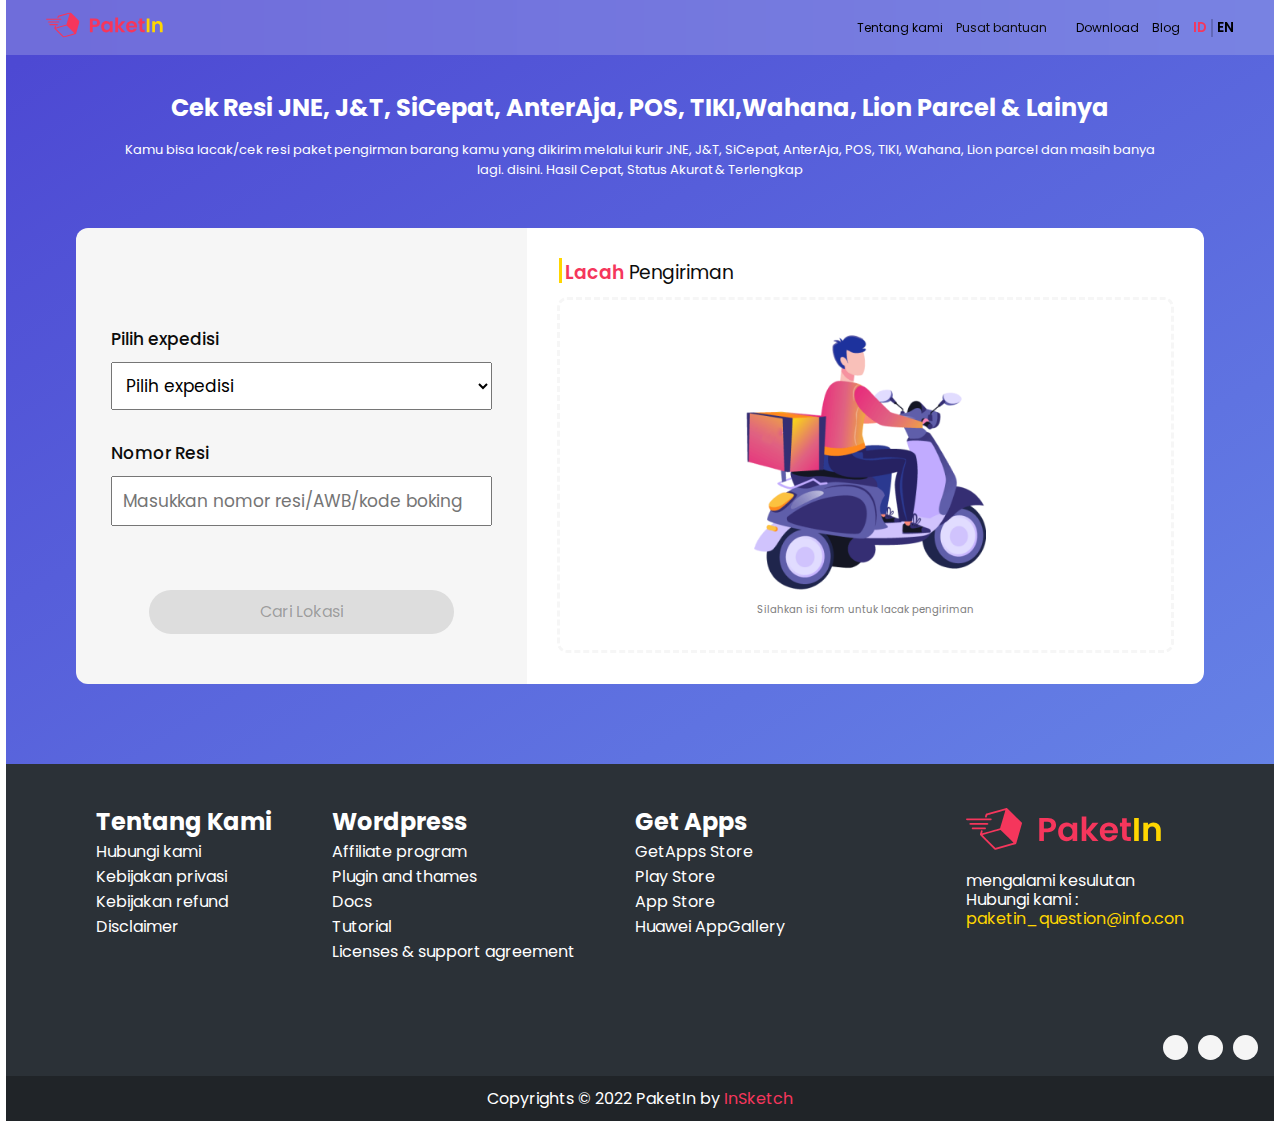
<file: resi.html>
<!DOCTYPE html>
<html lang="en">
  <head>
    <meta charset="UTF-8" />
    <meta http-equiv="X-UA-Compatible" content="IE=edge" />
    <meta name="viewport" content="width=device-width, initial-scale=1.0" />
    <link
      rel="stylesheet"
      href="https://cdnjs.cloudflare.com/ajax/libs/font-awesome/6.2.1/css/all.min.css"
      integrity="sha512-MV7K8+y+gLIBoVD59lQIYicR65iaqukzvf/nwasF0nqhPay5w/9lJmVM2hMDcnK1OnMGCdVK+iQrJ7lzPJQd1w=="
      crossorigin="anonymous"
      referrerpolicy="no-referrer"
    />
    <link rel="stylesheet" href="root.css" />
    <link rel="stylesheet" href="resi.css" />
    <title>Cek Resi</title>
  </head>
  <body>
    <nav class="navbar flex">
      <div class="logo"><img src="aset/Logo.svg" alt="logo" /></div>
      <div class="mobile-menu"><span></span></div>
      <ul class="list-menu flex">
        <li><a href="#tentang">Tentang kami</a></li>
        <li class="dropdown">
          Pusat bantuan
          <div class="dropdown-content">
            <a href="#" class="link">Solusi Bisnis</a>
            <a href="#" class="link">Tanya Paket</a>
            <a href="#" class="link">Kontak Kami</a>
          </div>
        </li>
        <li><a href="#footer">Download</a></li>
        <li><a href="#blog">Blog</a></li>
        <li class="flex">
          <button class="id">ID</button>
          <span></span>
          <button class="en">EN</button>
        </li>
      </ul>
    </nav>
    <section id="main" class="flex">
      <h2>Cek Resi JNE, J&T, SiCepat, AnterAja, POS, TIKI,Wahana, Lion Parcel & Lainya</h2>
      <p>
        Kamu bisa lacak/cek resi paket pengirman barang kamu yang dikirim melalui kurir JNE, J&T, SiCepat, AnterAja,
        POS, TIKI, Wahana, Lion parcel dan masih banya lagi. disini. Hasil Cepat, Status Akurat & Terlengkap
      </p>
      <div id="container-resi" class="resi">
        <div class="form-container">
          <form action="" method="get">
            <ul>
              <li>
                <label for="expedisi">Pilih expedisi</label>
                <select name="expedisi" id="expedisi">
                  <option value="1" hidden>Pilih expedisi</option>
                </select>
              </li>
              <li>
                <label for="resi">Nomor Resi</label>
                <input
                  type="text"
                  id="resi"
                  name="resi"
                  maxlength="17"
                  placeholder="Masukkan nomor resi/AWB/kode boking"
                  pattern="[A-Za-z0-9]+"
                  required
                />
              </li>
              <button disabled class="btn btn-more track" type="submit">
                <i
                  class="fa-regular fa-magnifying-glass"
                  style="font-family: Font Awesome 5 Free; font-weight: 900"
                ></i>
                Cari Lokasi
              </button>
            </ul>
          </form>
        </div>
        <div class="detail-container">
          <h3 class="title-section"><span>Lacah</span> Pengiriman</h3>
          <div class="body-card flex">
            <div id="summary" class="display-false"></div>
            <div class="flex info-card">
              <img src="/aset/home-motor.png" alt="gambar" />
              <p>Silahkan isi form untuk lacak pengiriman</p>
            </div>
          </div>
        </div>
      </div>
      <div id="container-fill" class="display-false">
        <h3 class="title-section"><span>Lihat</span> Lokasi Paket</h3>
        <div class="progress-history"></div>
      </div>
    </section>
    <footer class="main-footer" id="footer">
      <div class="footer-top flex">
        <div class="content flex" id="content-footer">
          <div class="about">
            <h2>Tentang Kami</h2>
            <ul>
              <li>Hubungi kami</li>
              <li>Kebijakan privasi</li>
              <li>Kebijakan refund</li>
              <li>Disclaimer</li>
            </ul>
          </div>
          <div class="wordpress">
            <h2>Wordpress</h2>
            <ul>
              <li>Affiliate program</li>
              <li>Plugin and thames</li>
              <li>Docs</li>
              <li>Tutorial</li>
              <li>Licenses & support agreement</li>
            </ul>
          </div>
          <div class="apps">
            <h2>Get Apps</h2>
            <ul>
              <li>GetApps Store</li>
              <li>Play Store</li>
              <li>App Store</li>
              <li>Huawei AppGallery</li>
            </ul>
          </div>
        </div>
        <div class="footer-logo">
          <img src="aset/Logo.svg" alt="logo" />
          <p>
            mengalami kesulutan <br />
            Hubungi kami : <br />
            <a href="#">paketin_question@info.con</a>
          </p>
        </div>
        <div class="div-icon flex">
          <a href="#"><i class="fa-brands fa-youtube"></i></a>
          <a href="#"><i class="fa-brands fa-instagram"></i></a>
          <a href="#"><i class="fa-brands fa-linkedin-in"></i></a>
        </div>
      </div>
      <div class="footer-cc">
        <p>Copyrights © 2022 PaketIn by <a target="_blank" href="https://mulyasaputra.github.io">InSketch</a></p>
      </div>
    </footer>
    <script src="main.js"></script>
    <script src="resi.js"></script>
  </body>
</html>
</file>
<file: root.css>
@import url("https://fonts.googleapis.com/css2?family=Poppins:wght@400;500;600&display=swap");
* {
  padding: 0;
  margin: 0;
  box-sizing: border-box;
  list-style: none;
  text-decoration: none;
  font-family: "Poppins", sans-serif;
}
:root {
  --color-red: #f5365c;
  --color-yellow: #ffd600;
  --color-orange: #f7941d;
  --color-text: #0c0c0c;
  --color-dark: #202428;
  --fo-dark: #2b3137;
}
a {
  color: #000000;
}
html {
  scroll-behavior: smooth;
}
body {
  color: #000000;
  max-width: 1268px;
  overflow-x: hidden;
  margin-left: auto;
  margin-right: auto;
}
section {
  padding: 70px 40px 10px;
}
.flex {
  display: flex;
  align-items: center;
}
.btn {
  border-radius: 50px;
  background-color: rgba(0, 0, 0, 10%);
  color: rgba(0, 0, 0, 30%);
  display: block;
  text-align: center;
  white-space: nowrap;
  user-select: none;
  border: 1px solid transparent;
  padding: 0.375rem 0.75rem;
  font-size: 1rem;
  line-height: 1.5;
  transition: color 0.15s ease-in-out, background-color 0.15s ease-in-out, border-color 0.15s ease-in-out,
    box-shadow 0.15s ease-in-out;
}
.btn-more {
  color: #fff;
  font-weight: 400;
  background-color: #f5365c;
  border-color: #f5365c;
  padding: 10px 25px;
}
.btn-more:hover,
.btn-more:focus {
  background-color: #e6274d;
  border-color: #e6274d;
}
.btn-more:focus {
  box-shadow: 0 0 0 0.2rem rgba(224, 36, 74, 0.5);
}
.btn.btn-more {
  margin: 10px auto 0;
}
h3.title-section {
  position: relative;
  left: 8px;
}
h3.title-section::before {
  content: "";
  position: absolute;
  width: 3px;
  height: 25px;
  left: -6px;
  background-color: var(--color-yellow);
}

/* mobile menu Section*/
.mobile-menu {
  display: none;
  position: relative;
  padding: 7px 0;
}
.mobile-menu span {
  display: block;
}
.mobile-menu::after,
.mobile-menu::before,
.mobile-menu span {
  width: 25px;
  height: 3px;
  background-color: #000000;
  transition: all 0.5s;
}
.mobile-menu::after,
.mobile-menu::before {
  content: "";
  position: absolute;
}
.mobile-menu::after {
  top: 0;
  right: 0;
}
.mobile-menu::before {
  bottom: 0;
  left: 0;
}
.mobile-menu:hover::after,
.mobile-menu:hover::before {
  width: 12.5px;
  transition: all 0, 5s;
}
.mobile-menu.active span {
  transform: rotate(45deg);
}
.mobile-menu.active span::after {
  content: "";
  position: absolute;
  transition: all 0.5s;
  height: 3px;
  width: 25px;
  background-color: #000000;
  transform: rotate(90deg);
}
.mobile-menu.active::after,
.mobile-menu.active::before {
  width: 0;
  opacity: 0;
  transition: opacity 1s;
}

/* Navbar secion */
.navbar {
  max-width: 1268px;
  position: fixed;
  top: 0;
  justify-content: space-between;
  width: 100%;
  padding: 10px 40px;
  font-size: 12px;
  background-color: #fafafa;
  color: var(--color-text);
  z-index: 99;
}
.navbar .logo img {
  height: 30px;
}
.navbar ul {
  gap: 13px;
}
.navbar ul .flex {
  gap: 4px;
}
.navbar li:hover a {
  color: var(--color-red);
  transition: color 0.3s ease-in-out;
}
.navbar ul li button {
  border: none;
  background-color: transparent;
  font-weight: 600;
}
.navbar ul li span {
  display: block;
  width: 2px;
  height: 18px;
  background-color: rgba(0, 0, 0, 0.185);
}
.navbar .list-menu .id {
  color: var(--color-red);
}
.dropdown {
  position: relative;
  display: inline-block;
  padding-right: 16px;
  cursor: pointer;
}
.dropdown::before {
  content: "\f105";
  font-family: "Font Awesome 5 Free";
  font-weight: 900;
  right: 0;
  top: 2px;
  position: absolute;
  transition: all 0.9s;
}
.dropdown:hover:before {
  transform: rotate(450deg);
}
.dropdown .dropdown-content {
  display: none;
  position: absolute;
  background-color: #f9f9f9;
  min-width: 120px;
  width: 1005;
  padding: 12px 16px;
  z-index: 1;
  box-shadow: 0px 8px 16px 0px rgba(0, 0, 0, 0.2);
}
.dropdown .dropdown-content .link {
  display: block;
  color: var(--color-text);
  padding: 5px;
}
.dropdown:hover {
  display: block;
  color: var(--color-red);
}
.dropdown:hover .dropdown-content {
  display: block;
  color: var(--color-text);
}
.dropdown .dropdown-content .link:hover {
  transition: color 0.3s ease-in-out;
  color: var(--color-red);
}

/* Footer Section */
.main-footer .footer-top {
  overflow: hidden;
  padding: 40px 0 7rem;
  background-color: var(--fo-dark);
  color: #fff;
  align-items: flex-start;
  justify-content: space-around;
  position: relative;
}
.main-footer .footer-top .content {
  column-gap: 60px;
  align-items: flex-start;
}
.main-footer .footer-top .footer-logo p {
  line-height: 19px;
  margin-top: 10px;
}
.main-footer .footer-top .footer-logo p a {
  color: var(--color-yellow);
}
.main-footer .footer-top .div-icon {
  position: absolute;
  bottom: 1rem;
  right: 1rem;
  column-gap: 10px;
}
.main-footer .footer-top .div-icon a {
  background-color: #f5f5f5;
  color: var(--color-dark);
  border-radius: 100%;
  width: 25px;
  height: 25px;
  display: grid;
  font-size: 0.7rem;
  place-items: center;
}

.footer-cc {
  padding: 10px 0;
  background-color: var(--color-dark);
  color: #fff;
  text-align: center;
}
.footer-cc p a {
  color: var(--color-red);
}

/* Responsive Code Section */
@media (max-width: 963px) {
  .main-footer .footer-top {
    flex-direction: column-reverse;
    position: relative;
  }
  .main-footer .footer-top .content {
    column-gap: 0;
    justify-content: space-between;
    width: 95%;
    margin: 0 20px;
  }
  .main-footer .footer-top .footer-logo {
    margin: 0 0 20px 20px;
  }
}
@media (max-width: 601px) {
  .mobile-menu {
    display: block;
  }
  .navbar ul {
    position: absolute;
    left: 0;
    top: 50px;
    overflow: hidden;
    width: 100%;
    height: 0;
    align-items: flex-start;
    flex-direction: column;
    background-color: #fafafa;
    padding: 0 20px;
  }
  .navbar .list-menu.active {
    padding: 40px 20px;
    height: fit-content;
    box-shadow: 0 14px 16px -16px rgba(0, 0, 0, 30%);
  }
  .navbar .list-menu li,
  .dropdown-content {
    width: 100%;
  }
  .navbar .list-menu .flex {
    justify-content: center;
  }

  /* Footer */
  .main-footer .footer-top .content {
    column-gap: 60px;
    flex-direction: column;
    width: 100%;
    margin: 0;
  }
  .main-footer .footer-top .content > div {
    padding: 7px 20px;
    width: 100%;
  }
  .main-footer .footer-top .content > div h2 {
    position: relative;
  }
  .main-footer .footer-top .content > div h2::before {
    content: "";
    position: absolute;
    height: 1px;
    width: 100%;
    bottom: 0;
    background-color: #fff;
  }
  .main-footer .footer-top .content > div ul {
    height: 0;
    overflow: hidden;
  }
  .main-footer .footer-top .content > div.active ul {
    height: fit-content;
  }
}
</file>
<file: resi.css>
.display-false {
  display: none;
}
.navbar {
  background: rgba(250, 250, 250, 0.2);
  backdrop-filter: blur(100px);
}

/* Main section */
#main {
  background: linear-gradient(148.67deg, #4d49d3 4.53%, #6888e8 109.74%);
  text-align: center;
  color: #fff;
  flex-direction: column;
  padding-bottom: 5rem;
}
#main > h2 {
  width: 89%;
  margin-top: 20px;
}
#main > P {
  width: 89%;
  font-size: 13px;
  margin-top: 15px;
}
#container-resi {
  margin: 3rem 0 0;
  display: grid;
  grid-template-columns: 40% 1fr;
  border-radius: 12px;
  overflow: hidden;
  width: 95%;
  color: var(--color-text);
}
.form-container {
  background-color: #f6f6f6;
  padding: 50px 35px;
  position: relative;
}
.form-container .act {
  position: absolute;
  top: 30px;
  left: 30px;
}
.form-container form {
  margin-top: 3rem;
}
.form-container form ul > li {
  display: flex;
  flex-direction: column;
  align-items: flex-start;
  row-gap: 10px;
  margin: 30px 0;
}
.form-container form ul li > * {
  width: 100%;
  text-align: left;
  font-size: 17px;
}
.form-container form ul li label {
  font-weight: 500;
}
.form-container form ul li > :where(select, input) {
  padding: 10px;
}
button.track {
  margin-top: 4rem !important;
  color: #fff;
  background-color: var(--color-red);
  width: 80%;
}
button.track:disabled,
button.track[disabled] {
  background-color: rgba(0, 0, 0, 10%);
  color: rgba(0, 0, 0, 30%);
  cursor: no-drop;
  border: none;
}

h3.title-section {
  text-align: left;
  font-weight: 400;
}
h3.title-section span {
  color: var(--color-red);
  font-weight: 600;
}
#main .detail-container {
  padding: 30px;
  text-align: left;
  background-color: #fff;
}
.detail-container .body-card {
  margin-top: 10px;
  width: 100%;
  height: calc(100% - 40px);
  border-radius: 10px;
  border: 3px dashed #f6f6f6;
  justify-content: center;
}
.detail-container .body-card > div img {
  width: 100%;
}
.detail-container .body-card > .info-card {
  flex-direction: column;
  row-gap: 10px;
  font-size: 10px;
  width: 15rem;
  color: rgb(126, 126, 126);
}

#summary {
  margin: 10px;
}
#summary table > * {
  vertical-align: text-top;
}
#summary table {
  width: 100%;
}
#summary table td:first-child {
  min-width: 4rem;
}
#summary table td:nth-child(2) {
  padding: 0 5px;
}

#container-fill {
  border-radius: 12px;
  overflow: hidden;
  width: 95%;
  color: var(--color-text);
  background-color: #fff;
  margin: 15px 0 0;
  padding: 1.5rem;
}
.progress-section {
  margin: 3rem 0;
}
.progress-section div:first-child {
  width: 19%;
  min-width: 9rem;
}

.progress-section > .radio {
  margin: 0 20px;
  position: relative;
}
.progress-section > .radio::before,
.progress-section > .radio::after {
  position: absolute;
  content: "";
  top: 50%;
  left: 50%;
  transform: translate(-50%, -50%);
}
.progress-section > .radio::after {
  width: 15px;
  height: 15px;
  border-radius: 100%;
  background-color: var(--color-orange);
}
.progress-section > .radio::before {
  height: 9rem;
  border-left: 2px solid #e9e9e9;
}
.progress-section:first-child > .radio::after {
  background-color: var(--color-red);
}
.progress-section:last-child > .radio::after {
  background-color: rgb(18, 212, 99);
}
.progress-section:first-child > .radio::before {
  height: 5.5rem;
  transform: translate(-50%, 0);
}
.progress-section:last-child > .radio::before {
  height: 5.5rem;
  transform: translate(-50%, -100%);
}

@media (max-width: 702px) {
  #container-resi {
    grid-template-columns: 1fr;
  }
  button.track {
    margin-top: 0 !important;
  }
  .flex.info-card {
    margin: 20px 0;
  }
}
</file>
